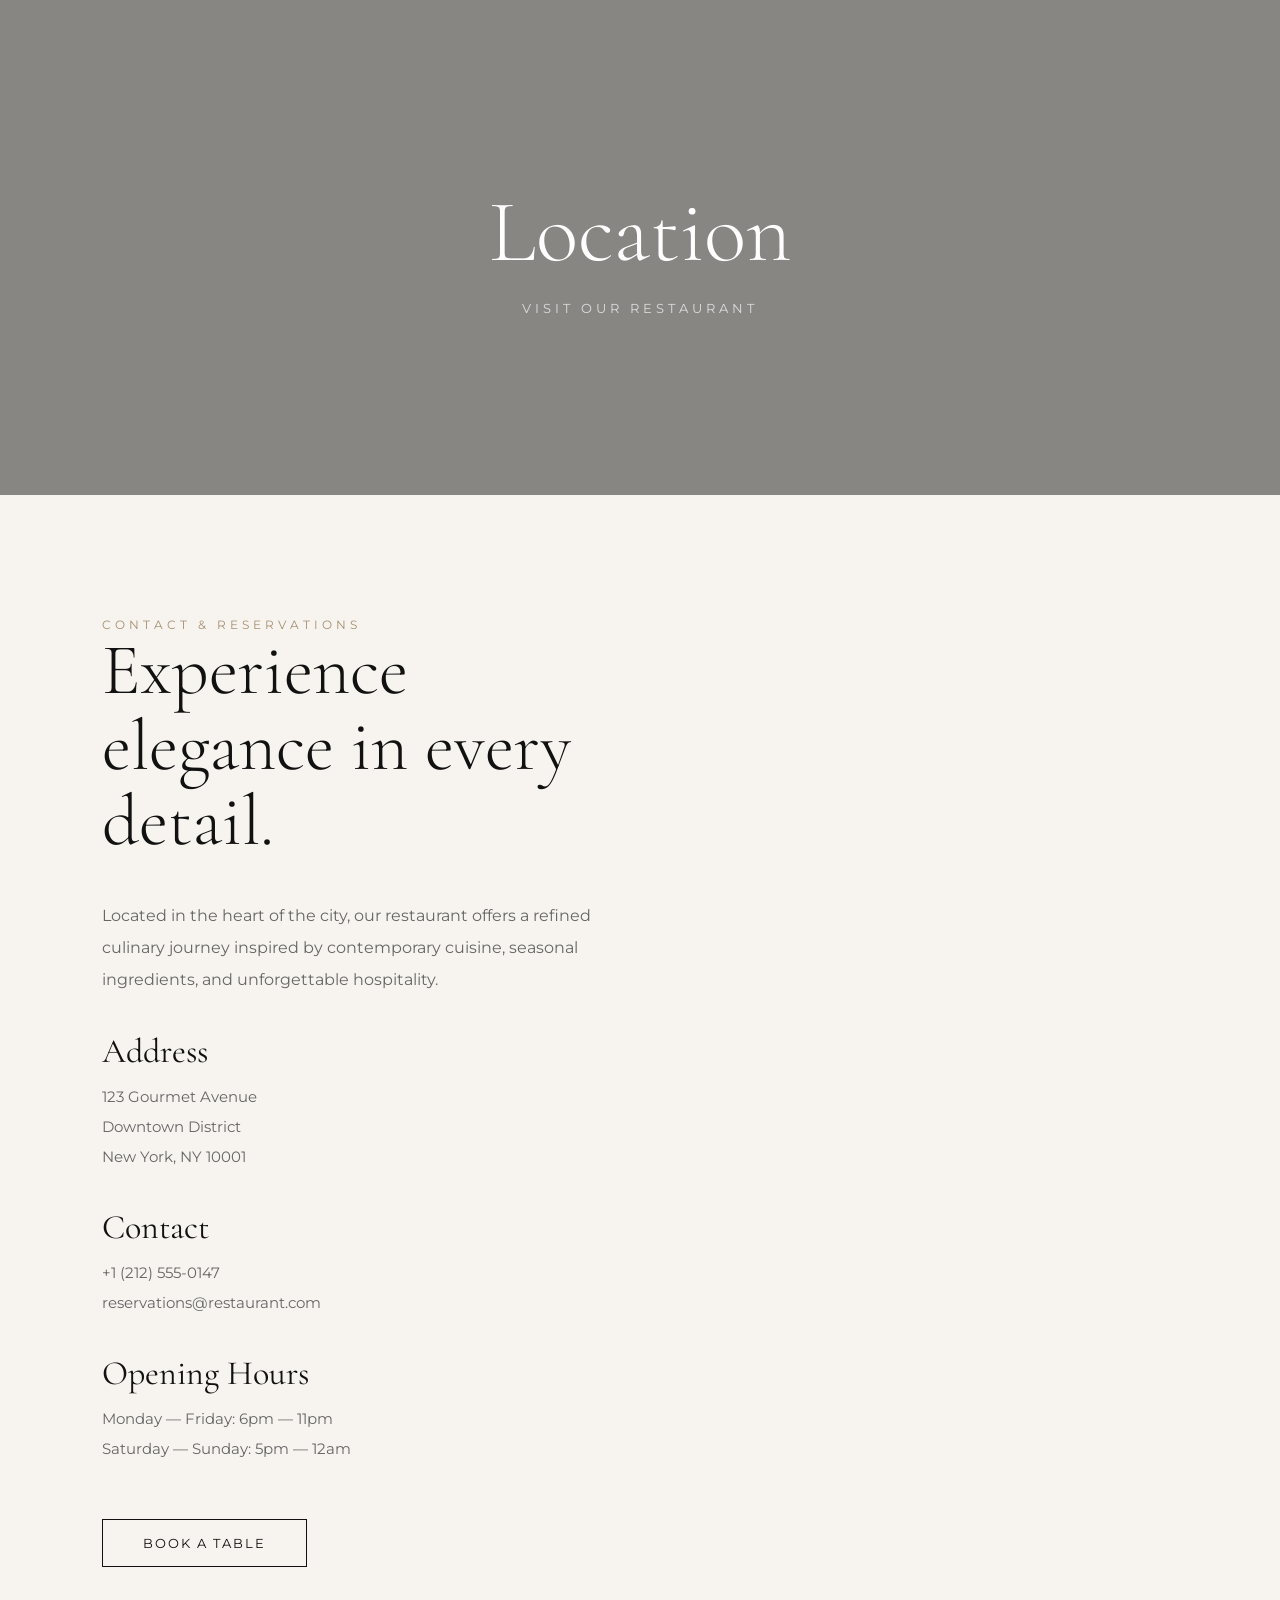
<file: contato.html>
<!DOCTYPE html>
<html lang="en">
<head>
<meta charset="UTF-8">
<meta name="viewport" content="width=device-width, initial-scale=1.0">

<title>Location & Contact</title>

<!-- GOOGLE FONTS -->
<link href="https://fonts.googleapis.com/css2?family=Cormorant+Garamond:wght@300;400;500;600&family=Montserrat:wght@300;400;500&display=swap" rel="stylesheet">

<style>

/* RESET */

*{
    margin:0;
    padding:0;
    box-sizing:border-box;
}

body{
    background:#f7f4ef;
    overflow-x:hidden;
    color:#111;
}

/* HERO */

.hero{
    width:100%;
    height:55vh;

    background:
    linear-gradient(rgba(0,0,0,0.45), rgba(0,0,0,0.45)),
    url('https://images.unsplash.com/photo-1517248135467-4c7edcad34c4?q=80&w=1600&auto=format&fit=crop');

    background-size:cover;
    background-position:center;

    display:flex;
    align-items:center;
    justify-content:center;

    text-align:center;
}

.hero-content h1{
    font-family:'Cormorant Garamond', serif;
    font-size:88px;
    font-weight:300;

    color:#fff;

    margin-bottom:15px;
}

.hero-content p{
    font-family:'Montserrat', sans-serif;
    color:#ddd;

    font-size:13px;
    letter-spacing:4px;
}

/* CONTACT SECTION */

.contact-section{
    width:100%;
    padding:120px 8%;

    display:flex;
    gap:90px;

    align-items:flex-start;
    justify-content:center;
}

/* LEFT SIDE */

.contact-left{
    flex:1;
    max-width:550px;
}

.small-title{
    font-family:'Montserrat', sans-serif;
    font-size:12px;

    letter-spacing:4px;
    color:#a58f72;

    margin-bottom:25px;
}

.contact-left h2{
    font-family:'Cormorant Garamond', serif;
    font-size:72px;
    font-weight:300;

    line-height:1.05;

    margin-bottom:40px;

    color:#111;
}

.contact-left p{
    font-family:'Montserrat', sans-serif;
    font-size:16px;

    line-height:2;

    color:#666;

    margin-bottom:35px;
}

/* INFO BLOCKS */

.info{
    margin-bottom:35px;
}

.info h3{
    font-family:'Cormorant Garamond', serif;
    font-size:34px;
    font-weight:400;

    margin-bottom:10px;

    color:#111;
}

.info span{
    font-family:'Montserrat', sans-serif;
    color:#666;

    line-height:2;
    font-size:15px;

    display:block;
}

/* BUTTON */

.contact-btn{
    display:inline-block;

    margin-top:20px;

    padding:15px 40px;

    border:1px solid #111;

    text-decoration:none;

    color:#111;

    font-family:'Montserrat', sans-serif;

    font-size:13px;

    letter-spacing:2px;

    transition:0.4s ease;
}

.contact-btn:hover{
    background:#111;
    color:#fff;
}

/* RIGHT SIDE */

.contact-right{
    flex:1;
}

/* MAP */

.map{
    width:100%;
    height:700px;

    overflow:hidden;
}

.map iframe{
    width:100%;
    height:100%;

    border:0;

    filter:grayscale(100%) contrast(95%);
}

/* RESPONSIVE */

@media(max-width:1100px){

    .contact-section{
        flex-direction:column;
        gap:60px;
    }

    .contact-left{
        max-width:100%;
    }

    .map{
        height:500px;
    }

}

@media(max-width:700px){

    .hero-content h1{
        font-size:56px;
    }

    .contact-left h2{
        font-size:48px;
    }

    .contact-section{
        padding:80px 6%;
    }

    .map{
        height:400px;
    }

}

</style>
</head>

<body>

<!-- HERO -->

<section class="hero">

    <div class="hero-content">
        <h1>Location</h1>
        <p>VISIT OUR RESTAURANT</p>
    </div>

</section>

<!-- CONTACT SECTION -->

<section class="contact-section">

    <!-- LEFT -->

    <div class="contact-left">

        <span class="small-title">CONTACT & RESERVATIONS</span>

        <h2>
            Experience elegance
            in every detail.
        </h2>

        <p>
            Located in the heart of the city, our restaurant offers
            a refined culinary journey inspired by contemporary cuisine,
            seasonal ingredients, and unforgettable hospitality.
        </p>

        <!-- ADDRESS -->

        <div class="info">

            <h3>Address</h3>

            <span>
                123 Gourmet Avenue<br>
                Downtown District<br>
                New York, NY 10001
            </span>

        </div>

        <!-- CONTACT -->

        <div class="info">

            <h3>Contact</h3>

            <span>
                +1 (212) 555-0147<br>
                reservations@restaurant.com
            </span>

        </div>

        <!-- HOURS -->

        <div class="info">

            <h3>Opening Hours</h3>

            <span>
                Monday — Friday: 6pm — 11pm<br>
                Saturday — Sunday: 5pm — 12am
            </span>

        </div>

        <a href="#" class="contact-btn">BOOK A TABLE</a>

    </div>

    <!-- RIGHT -->

    <div class="contact-right">

        <div class="map">

            <iframe src="https://www.google.com/maps/embed?pb=!1m18!1m12!1m3!1d3988.544518738207!2d-48.50190452602486!3d-1.4478498358219605!2m3!1f0!2f0!3f0!3m2!1i1024!2i768!4f13.1!3m3!1m2!1s0x92a48f8e824de2d5%3A0xc3ab0136dae42ab4!2zRXN0YcOnw6NvIGRhcyBEb2Nhcw!5e0!3m2!1spt-BR!2sbr!4v1779928853462!5m2!1spt-BR!2sbr" width="600" height="450" style="border:0;" allowfullscreen="" loading="lazy" referrerpolicy="no-referrer-when-downgrade"></iframe>

        </div>

    </div>

</section>

</body>
</html>
</file>
